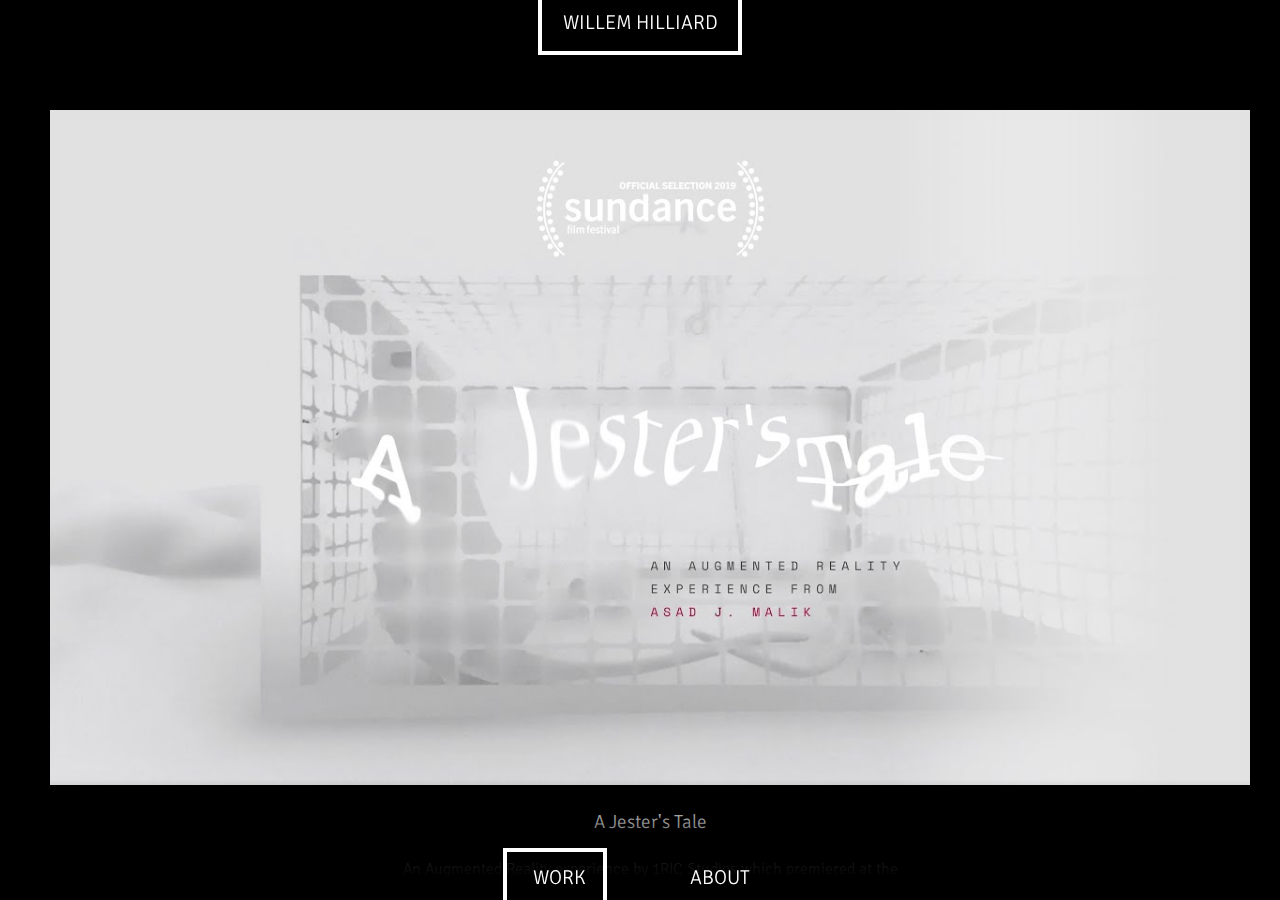
<file: index.html>
<html>
    <head>
        <meta http-equiv="Content-Type" content="text/html; charset=utf-8"/>
        <title>Willem Hilliard</title>
        <link rel="stylesheet" type="text/css" media="screen" href="./css/settings.css">
        <meta name="viewport" content="width=device-width, initial-scale=1.0">
         <script src="./html_gen.js"></script>
    </head>

    <body>
        
        
        <div class="header ban_size"> WILLEM HILLIARD</div>


        <svg id="title" width="300" height="180">

            <a href="http://www.willemhilliard.me" title="Willem Hilliard">    
                <rect x="20" y="20" width="200" height="150"
                style="fill:white;stroke:white;stroke-width:4;fill-opacity:0;stroke-opacity:1" />
            </a>

        </svg> 
       

        <div class="content">

            <ul>
                
                <div id="ajt"></div>
                <div id="forest"></div>
                
                <script>
                    
                contentEl("ajt", "./WillemHilliard_files/ajt.jpg","./AJT.html","A Jester's Tale", "An Augmented Reality experience by 1RIC Studios which premiered at the 2019 Sundance Film Festival. Click to view more.");
                
                contentEl("forest", "./WillemHilliard_files/forestStorage.PNG","./Forest%20Storage.html","Forest Storage", "A generative installation. Click to view more.");
                    
                </script>

                <li>
                    <div class="centerPic">
                        <a href="./Renders.html">
                        <div style="text-align: center" class="centerPic" id="cf4a">
                            <img src="./Renders_files/EyE.jpg" alt='missing' />
                            <img  src="./Renders_files/render.jpg" alt='missing' />   
                            <img src="./Renders_files/Flood.jpg" alt='missing' />
                            <img  src="./Renders_files/messy_still2.jpg" alt='missing' />  
                            <img  src="./Renders_files/Hand.jpg" alt='missing' />                          
                            <img  src="./Renders_files/Cyber Knife.png" alt='missing' />                           
<!--
                            <video playsinline autoplay muted loop>

                            <source src="./Renders_files/loop.webm" type="video/webm" >
            
                            </video>
-->

                        </div>
                        </a>
                        
                        <span class="title">
                            <a href="./Renders.html" title="View A Jester's Tale">Renders</a>
                        </span>

                        <span class="caption"> 
                           A collection of 3D animated shorts and image renders. Click to view more. 
                        </span>
                    </div>   
                </li>


            </ul>
            
            <div class="page_footer">
                - designed and built by Willem Hilliard
            </div> 


        </div>


        <div class="footer ban_size">
               WORK
             <a href="About.html">ABOUT</a> 
        </div>

            <svg class="ban_size" id="workSelected" width="200" height="70">
                 <a href="http://www.willemhilliard.me" title="Work">
               <rect  x="20" y="20" width="5em" height="5em"
                style="fill:white;stroke:white;stroke-width:4;fill-opacity:0;stroke-opacity:1" />
                </a>
            </svg> 
      


    </body>
</html>
</file>
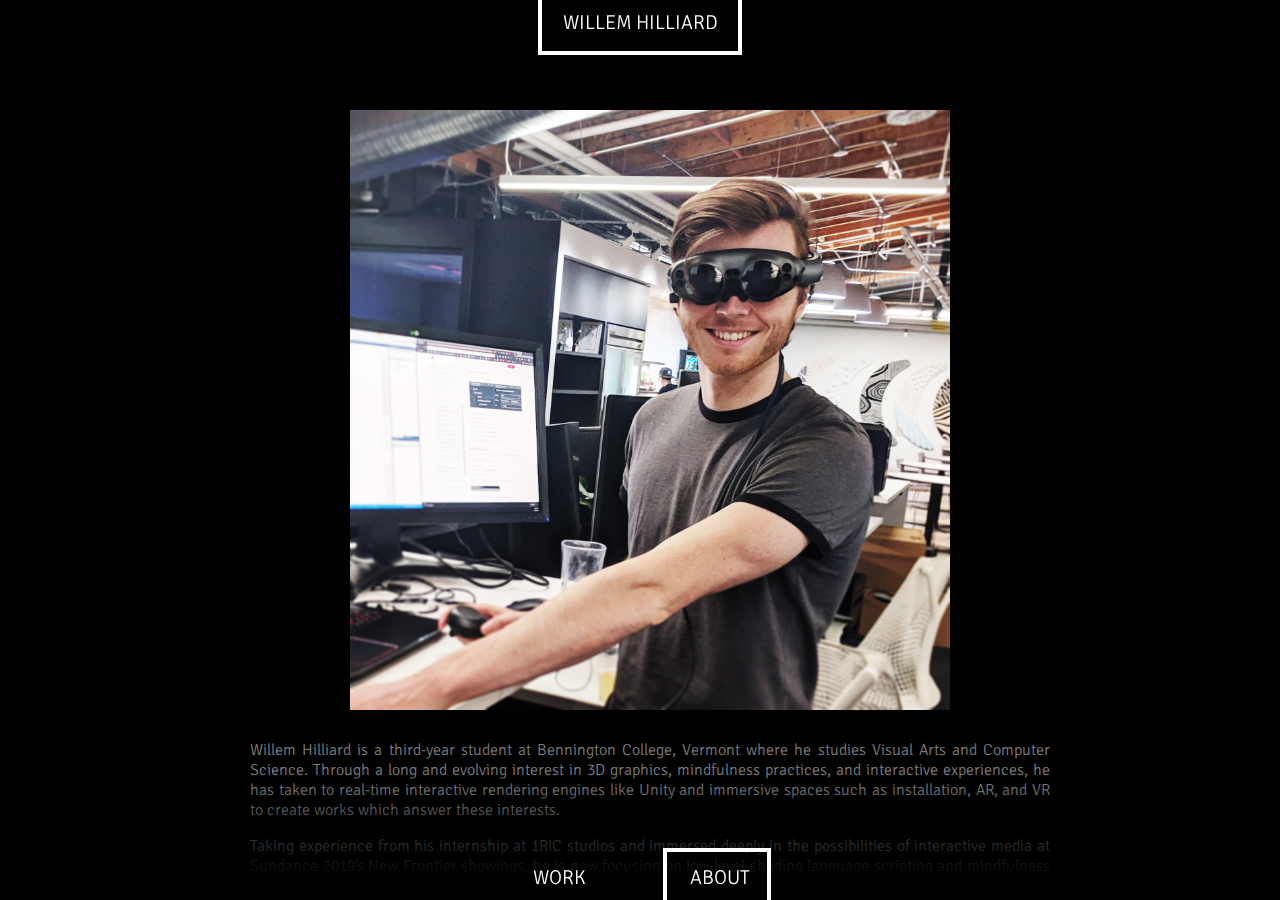
<file: About.html>
<html>
    <head>
        <meta http-equiv="Content-Type" content="text/html; charset=utf-8"/>
        <title>Willem Hilliard</title>
        <link rel="stylesheet" type="text/css" media="screen" href="./css/settings.css">
        <meta name="viewport" content="width=device-width, initial-scale=1.0">
         <script src="./html_gen.js"></script>
    </head>

    <body>
        
       
        
        <div class="header ban_size"> WILLEM HILLIARD</div>


        <svg id="title" width="400" height="180">

            <a href="http://www.willemhilliard.me" title="Willem Hilliard">    
                <rect x="20" y="20" width="200" height="150"
                style="fill:white;stroke:white;stroke-width:4;fill-opacity:0;stroke-opacity:1" />
            </a>

        </svg> 


        <div class="content">

            <ul>
                
                <li>
                    <div>

                        <div>
                        
                        <img class="centerPic_smaller" src="./About_files/about_pic.jpg" alt='missing' />
                     
                        </div>

                        <span class="caption_block">
                            
                           Willem Hilliard is a third-year student at Bennington College, Vermont where he studies Visual Arts and Computer Science. Through a long and evolving interest in 3D graphics, mindfulness practices, and interactive experiences, he has taken to real-time interactive rendering engines like Unity and immersive spaces such as installation, AR, and VR to create works which answer these interests. 
                            <p></p>
                            Taking experience from his internship at 1RIC studios and immersed deeply in the possibilities of interactive media at Sundance 2019’s New Frontier showings, he is now focusing on low-level shading language scripting and mindfulness techniques to increase audience immersion. His next project will be a VR experience exploring these skills and concepts. 
                            <p></p> 
                            contact: willemhilliard@bennington.edu
                            
                        </span>
                    </div>   
                </li>
                    
                contentElImage("me", "./About_files/about_pic.jpg","", "");
                    
              


            </ul>
            
            <div class="page_footer">
                - designed and built by Willem Hilliard
            </div>

        </div>


        <div class="footer ban_size">
             <a href="http://www.willemhilliard.me"> WORK</a> 
               ABOUT
        </div>

           <svg class="ban_size" id="aboutSelected" width="200" height="70">
                 <a href="./About.html" title="About">
               <rect  x="20" y="20" width="5.2em" height="5em"
                style="fill:white;stroke:white;stroke-width:4;fill-opacity:0;stroke-opacity:1" />
                </a>
            </svg> 


    </body>
</html>
</file>
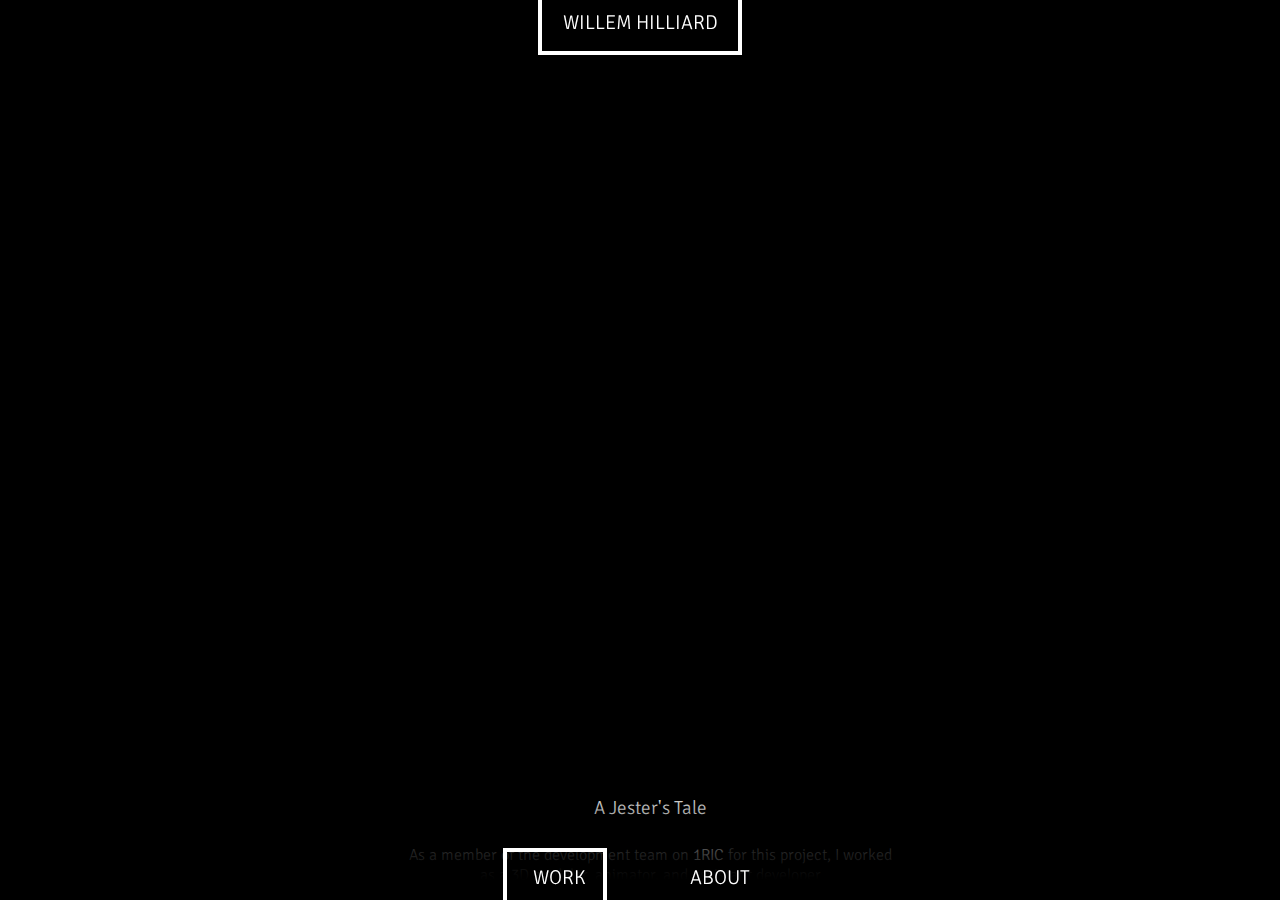
<file: AJT.html>
<html>
<head>
    <meta http-equiv="Content-Type" content="text/html; charset=utf-8"/>
    <title>Willem Hilliard</title>
    <link rel="stylesheet" type="text/css" media="screen" href="./css/settings.css">
    <meta name="viewport" content="width=device-width, initial-scale=1.0">
</head>

<body>
    
    <script src="js/three.js"></script>

    <script src="js/inflate.min.js"></script>
    <script src="js/GLTFLoader.js"></script>
    <script src="js/FBXLoader.js"></script>

    <script src="js/WebGL.js"></script>
    <script src="js/stats.min.js"></script>
   <script src="./AJT_files/dots2.js"></script>
   
    
    
    <script src="js/OrbitControls.js"></script>

    
    
 
<div class="header ban_size"> WILLEM HILLIARD</div>

 

   
<svg id="title" width="400" height="180">
       <a href="http://www.willemhilliard.me" title="Willem Hilliard">    
                <rect x="20" y="20" width="200" height="150"
                style="fill:white;stroke:white;stroke-width:4;fill-opacity:0;stroke-opacity:1" />
            </a>
</svg> 


  
<div class="content">
    
    <ul class="threeSpace">
        
        <li>
            <div>
                <!-- 
                <div class="centerPic" style="max-width: 1920px;"><div class="fluid-width-video-wrapper" style="padding-top: 56.25%;"><iframe width="560" height="315" src="https://www.youtube.com/embed/63N6YuniA6g" frameborder="0" allow="accelerometer; autoplay; encrypted-media; gyroscope; picture-in-picture" allowfullscreen></iframe></div></div> -->
            
                <div class="centerPic" ><div><iframe class="vid_iframe" src="https://www.youtube.com/embed/63N6YuniA6g" frameborder="0" allow="accelerometer; autoplay; encrypted-media; gyroscope; picture-in-picture" allowfullscreen></iframe></div></div>
        
                <span class="title">
                <a href="./AJT.html" title="View A Jester's Tale">A Jester's Tale</a>
                </span>
            
                <span class="caption"> 
                    As a member of the development team on <a href="https://1ric.com">1RIC</a> for this project, I worked as a 3D modeler, animator, and assistant developer
                </span>
    
            </div>
        
        </li>
        
        <li>
            <div>
                <!-- 
                <div class="centerPic" style="max-width: 1920px;"><div class="fluid-width-video-wrapper" style="padding-top: 56.25%;"><iframe width="560" height="315" src="https://www.youtube.com/embed/63N6YuniA6g" frameborder="0" allow="accelerometer; autoplay; encrypted-media; gyroscope; picture-in-picture" allowfullscreen></iframe></div></div> -->
            
                <div id="canvas"></div>
        
            
                <span class="caption"> 
                one of the physical forms of <i>A Jester's Tale</i> AI character
                </span>
    
            </div>
        
        </li>
        
        <li>
            <div>
                <!-- 
                <div class="centerPic" style="max-width: 1920px;"><div class="fluid-width-video-wrapper" style="padding-top: 56.25%;"><iframe width="560" height="315" src="https://www.youtube.com/embed/63N6YuniA6g" frameborder="0" allow="accelerometer; autoplay; encrypted-media; gyroscope; picture-in-picture" allowfullscreen></iframe></div></div> -->
            
                <div id="rat_canvas2">
                <div id="rat_canvas">
                <iframe  src="rat.html"></iframe>
                </div>
                </div>
        
                <span class="caption"> 
                low-poly converted animation for <i>A Jester's Tale</i><br> Magic Leap AR app icon
                </span>
    
            </div>
        
        </li>
        
        
   
    
    
    </ul>
    
	<div class="page_footer">
        - designed and built by Willem Hilliard
    </div>  
    

	
	
 
    
    
</div>
   
   
    
    <div class="footer ban_size">
        WORK
        <a href="./About.html" title="About">ABOUT</a>
    </div>
    
     <svg id="workSelected" width="200" height="70">
                 <a href="http://www.willemhilliard.me" title="Work">
                <rect x="20" y="20" width="100" height="150"
                style="fill:white;stroke:white;stroke-width:4;fill-opacity:0;stroke-opacity:1" />
                </a>
            </svg> 

    
    
    
    
   
</body>
</html>
</file>
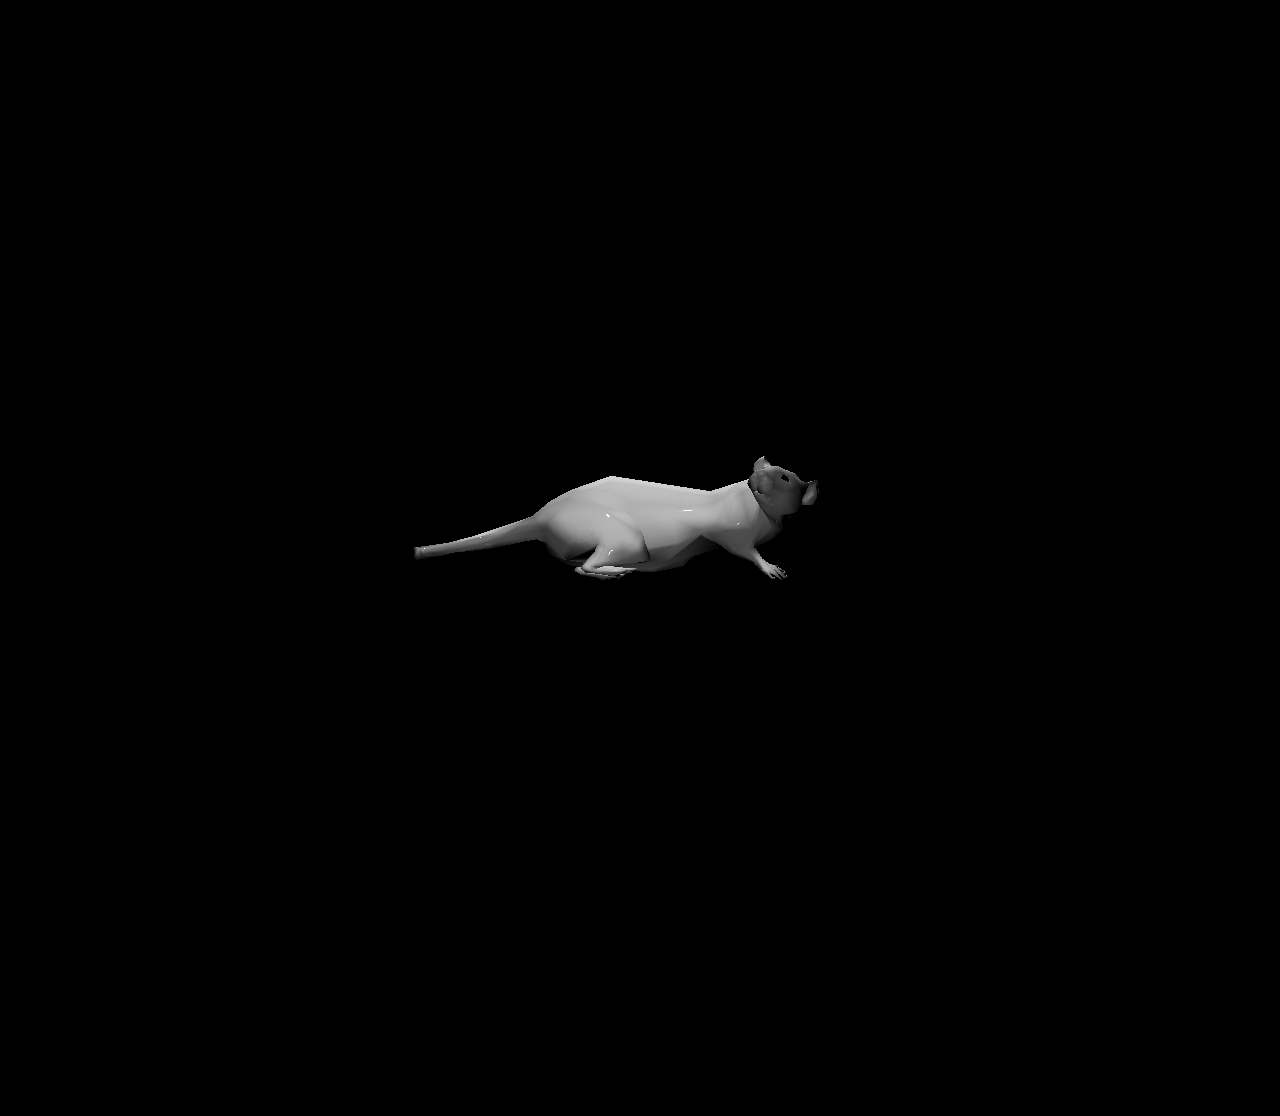
<file: rat.html>
<html>
<head>
    <meta http-equiv="Content-Type" content="text/html; charset=utf-8"/>
    <link rel="stylesheet" type="text/css" media="screen" href="./css/settings.css">
    <title>Test</title>
    
    <meta name="viewport" content="width=device-width, initial-scale=1.0">
</head>

<body>
    
    <script src="js/three.js"></script>

    <script src="js/inflate.min.js"></script>
    <script src="js/GLTFLoader.js"></script>
    <script src="js/FBXLoader.js"></script>

    <script src="js/WebGL.js"></script>
    <script src="js/stats.min.js"></script>
  <!-- <script src="./AJT_files/dots2.js"></script> -->
     <script src="./AJT_files/rat.js"></script>
    
    
    <script src="js/OrbitControls.js"></script>
    
  
    <div>
     <div id="rat_canvas" ></div>
    </div>
    
    
</body>
</html>
</file>
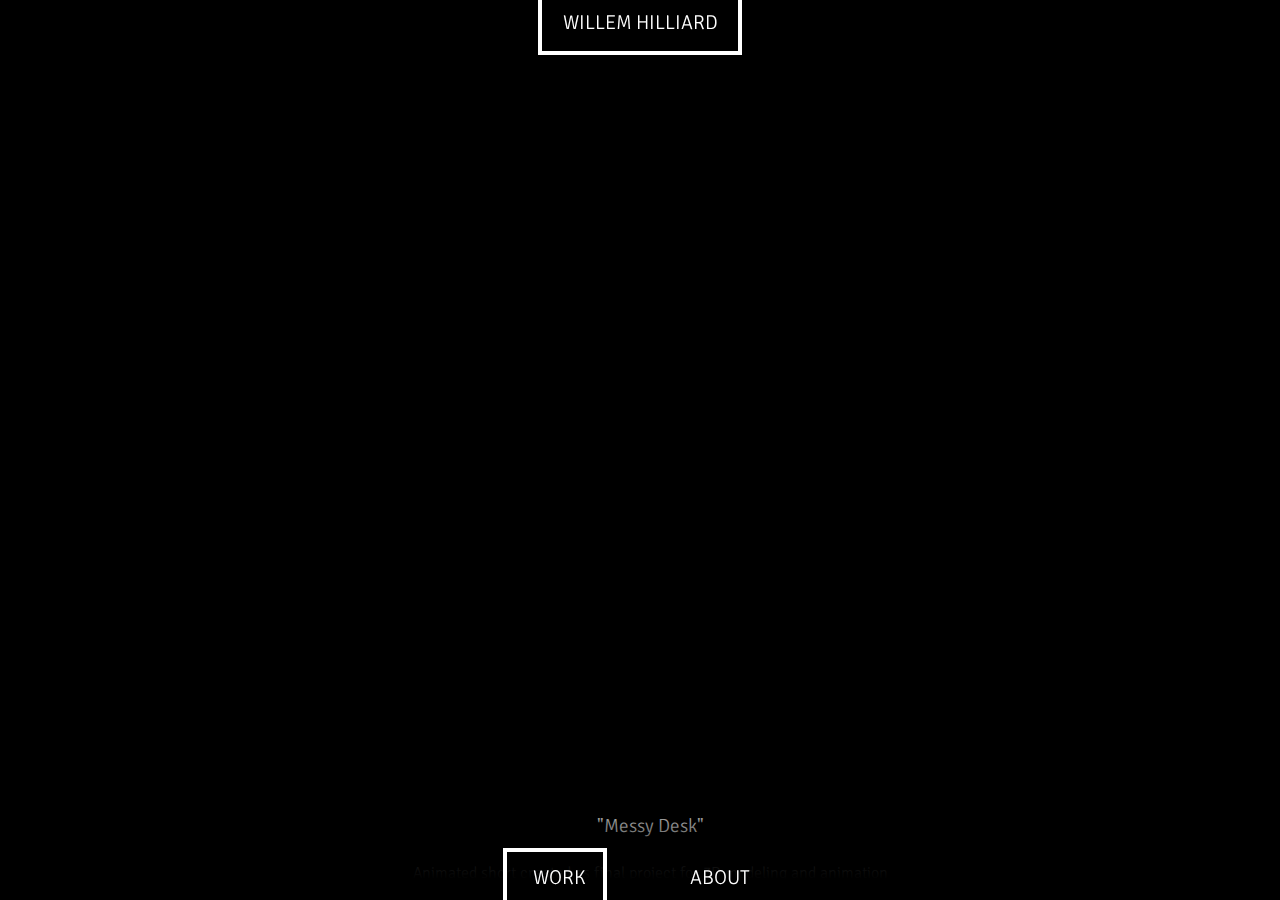
<file: Renders.html>
<html>
    <head>
        <meta http-equiv="Content-Type" content="text/html; charset=utf-8"/>
        <title>Willem Hilliard</title>
        <link rel="stylesheet" type="text/css" media="screen" href="./css/settings.css">
        <meta name="viewport" content="width=device-width, initial-scale=1.0">
        <script src="./html_gen.js"></script>
    </head>

    <body>
        
        
        
        <div class="header ban_size"> WILLEM HILLIARD</div>


        <svg id="title" width="400" height="180">

            <a href="http://www.willemhilliard.me" title="Willem Hilliard">    
                <rect x="20" y="20" width="200" height="150"
                style="fill:white;stroke:white;stroke-width:4;fill-opacity:0;stroke-opacity:1" />
            </a>

        </svg> 


        <div class="content">

            <ul>
                


                <li>
                    <div>

                         <div class="centerPic" ><iframe class="vid_iframe" src="https://player.vimeo.com/video/333250297" frameborder="0" allow="accelerometer; autoplay; encrypted-media; gyroscope; picture-in-picture" allowfullscreen ></iframe></div>

                        <span class="title">
                            "Messy Desk"
                        </span>

                        <span class="caption"> 
                           Animated short created as final project for 3D modeling and animation class. Modeled, textured, lighted, animated and rendered in Maya with Arnold.
                        </span>
                    </div>   
                </li>
                
                

                <div id="morning"></div>
                <div id="flood"></div>
                <div id="eye"></div>
                <div id="relief"></div>
                <div id="knife"></div>
                
                <script>
                    
                contentElImage("morning", "./Renders_files/render.jpg","\"Morning Interruption\"", "Table interior render assignment for 3D modeling and animation class. Modeled, textured, lighted, and rendered in Maya with Arnold.");
                
                contentElImage("flood", "./Renders_files/Flood.jpg","\"Flood\"", "personal project modeled, textured, lighted, and rendered in Blender with Cycles");
                    
                contentElImage("eye", "./Renders_files/EyE.jpg","\"EyE\"", "personal project modeled, textured, lighted, and rendered in Blender with Cycles");
                    
                contentElImage("relief", "./Renders_files/Hand.jpg","\"Relief\"", "personal project modeled, textured, lighted, and rendered in Blender with Cycles");
                    
                contentElImage("knife", "./Renders_files/Cyber%20Knife.png","\"Data Precision\"", "personal project modeled, textured, lighted, and rendered in Blender with Cycles");
                    
                </script>
                
                
                <li>
                    <div>

                        <div style="text-align: center">
                            
                          <video playsinline autoplay muted loop>

                            <source src="./Renders_files/loop.webm" type="video/webm" >
            
                          </video>
                            
                        </div>

                        <span class="title">
                            "Fresh Air"
                        </span>

                        <span class="caption"> 
                           personal project modeled, textured, lighted, animated, and rendered in Blender with Cycles
                        </span>
                    </div>   
                </li>
        


            </ul>

            <div class="page_footer">
                - designed and built by Willem Hilliard
            </div>

        </div>


        <div class="footer ban_size">
               WORK
                <a href="./About.html" title="About">ABOUT</a>
        </div>

            <svg id="workSelected" width="200" height="70">
                 <a href="http://www.willemhilliard.me" title="Work">
                <rect x="20" y="20" width="100" height="150"
                style="fill:white;stroke:white;stroke-width:4;fill-opacity:0;stroke-opacity:1" />
                </a>
            </svg> 


    </body>
</html>
</file>
<file: css/settings.css>
@font-face {
  font-family: "signika";
  src: url(../general/signika-negative/SignikaNegative-Regular.ttf);
 font-weight: normal;
}

@font-face {
  font-family: "signika";
  src: url(../general/signika-negative/SignikaNegative-Bold.ttf);
  font-weight: bold;
}

@font-face {
  font-family: "signika";
  src: url(../general/signika-negative/SignikaNegative-Light.ttf);
  font-weight: italic;
}

body{
    background-color: black;
    /*background-image: linear-gradient(to bottom, rgb(33, 33, 33) 10%, black 90%);*/
}

#canvas{
    
     position:relative;
    display: block; 
    margin: 0 auto;
    top:-100;
    left:0;
    right:0;
    bottom:0;
    margin-bottom: 0; 
    width: 500;
    height: 500;

  
}


#rat_canvas{
    
    overflow: hidden;
    position:relative;
    display: block; 
    margin: 0 auto;
    top:-100;
    left:0;
    right:0;
    bottom:0;
    margin-bottom: 0; 
    width: 1100;
    height: 1100;

  
}

iframe {   
    overflow: hidden;
 border: 0;
    position:relative;
    width: 1200;
    height: 1200;
    right: 355;
    top: -150;
     
    
}

#rat_canvas2{
    
    overflow: hidden;
     position:relative;
    display: block; 
    margin: 0 auto;
    top:-100;
    left:0;
    right:0;
    bottom:0;
    margin-bottom: -70; 
    width: 500;
    height: 500;
   
    

  
}
a{
    display: inline-block;
   text-decoration: none;
    color: white;
    font-family: "signika";

}

a:hover{
  text-decoration: underline;
}




p{
    color:white;
}
h1{
    
}

div {
    display: block;
  
   
}
span {
    display: block;
    color: gray;
    font-family: "signika";
   
}
/*
.header
{
    font-family: 'signika';
    height:50px;
    text-align: center;
    color: white;
    font-size: 19;
    
    
    
}
*/

.ban_size{
    font-size: 20;
    
}

.header
{
    position: relative;
    display:block; 
    margin: 0 auto;
    margin-top: 10;
    content: ""; 
    font-family: 'signika';
    height:50px;
    z-index:100;
    text-align: center;
    color: white;
    font-weight: normal;
    
    
    
    
}

.footer
{
   
    position: absolute;
    display:block; 
   
    text-decoration: none;
    z-index:100;
    bottom: 10;
    width: 99%;
    
    font-family: 'signika';
    text-align: center;
    font-weight: normal;
    text-align: center;
    color: white;
    word-spacing:100;
    
    
    
    
}

.footer:hover{
    
    text-decoration: none;
}



.page_footer{
    
    position:relative;
    margin-left: 100;
    margin-top: 70;
    margin-bottom: 40;
     font-family: 'signika';
     font-weight: italic; 
    text-align: left;
    color:dimgray;
    font-size: 12;
   
    
}

.wrapper{
    position:relative;
}

.content
{
    position:absolute;
    top: 20px;
    left:0px;
    right:0px;
    bottom:20px;
    overflow-y:scroll; 
    background-color: black;
    
    
    
}

#title{
    display:block;
    position: relative;
    margin: 0 auto;
   width: 250;
    top:-177;
    bottom 800;
    left: 5;
    z-index:100;
    
}

#workSelected{
    display:block;
    position: absolute;
    display:block;
   
    left: 0;
    right: 0;
    
    
    margin: 0 auto;
    
    
    z-index:100;
    bottom: 0;
    left:-110;

}

#aboutSelected{
    
       display:block;
    position: absolute;
    display:block;
   
    left: 0;
    right: 0;
    
    
    margin: 0 auto;
    
    
    z-index:100;
    bottom: 0;
    left:210;
 
     
    
}

.content::after{
    content: ""; 
    position: fixed;
    top: 20;
    right: 15;
    bottom: 800;
    width: 100%;
    height: 80px;
    
    
    background-image: linear-gradient(to top, transparent, black);
    opacity: 1; 
}
/*
hsla(0, 0%, 0%, 0) 100%,
  hsla(0, 0%, 0%, 0.002) 98.2%,      
  hsla(0, 0%, 0%, 0.008) 95.2%, 
  hsla(0, 0%, 0%, 0.021) 91%,  
  hsla(0, 0%, 0%, 0.042) 86.1%,      
  hsla(0, 0%, 0%, 0.075) 80.2%,      
  hsla(0, 0%, 0%, 0.126) 73%,      
  hsla(0, 0%, 0%, 0.194) 65%,      
  hsla(0, 0%, 0%, 0.278) 56.5%,
  hsla(0, 0%, 0%, 0.382) 47%,      
  hsla(0, 0%, 0%, 0.541) 34%,
  hsla(0, 0%, 0%, 0.738) 19%, 
  hsl(0, 89%, 40%) 0%  
*/
.content::before{
    content: ""; 
    position: fixed;
    
    right: 15;
    bottom: 20;
    width: 100%;
    height: 100px;
    z-index:40;
   
    
    background-image: linear-gradient(to bottom, transparent, black);
    opacity: 1; 
}
.caption{
    
    position:relative;
    display:block;
    width:500;
    margin: 0 auto;
    text-align: center;
}

.caption_block{
    
    position:relative;
    display:block;
    width:800;
    margin: 0 auto;
    text-align: justify;
}

.title{
    
    font-family: 'signika';
    position:relative;
    display:block;
    top:-5;
    left:0;
    right:0;
    bottom:0;
    margin-right: 30%;
    margin-left: 30%;
    margin-bottom: 20;
    text-align: center;
    font-size: 19;
    color: white;
   
    
    
}

video{
    
     max-width:800;
    max-height:1000;
}

.centerPic{
    position:relative;
    display: block; 
    margin: 0 auto;
    top:-30;
    left:0;
    right:0;
    bottom:0;
    margin-bottom: 0; 
   
   
    max-width:1200px;
    max-height:1000px;
    
    
}

.centerPic_smaller{
    position:relative;
    display: block; 
    margin: 0 auto;
    top:-30;
    left:0;
    right:0;
    bottom:0;
    margin-bottom: 0; 
   
   
    max-width:600px;
    max-height:600px;
    
    
}



.vid_iframe{
    
    position: relative;
    display:block; 
    margin: 0 auto;
    top: 0;
    left: 0;
    margin-bottom: 4;
    width: 1200;
    height: 675;
    border: 0;
    
  
}

.content-list{
     position:absolute;
    top:0;
    left:0;
    right:0;
    bottom:0;
    margin:auto;
}

li{
    margin-bottom: 100px;
    margin-right: 20;
}
ul{
    margin-top: 120;
}

ul.threeSpace{ /* pages with 3d elements change spacing, this is to correct it */
    margin-top: 102;
}

#cf4a img{

    animation-name: cf4FadeInOut;
    animation-timing-function: ease-in-out;
    animation-iteration-count: infinite;
    animation-duration: 36s;
    
    position:relative;
    display: block; 
    margin: 0 auto;
    top:20;
    left:0;
    right:0;
    bottom:0;
    margin-bottom: 20; 
   
   
    max-width:1100px;
    max-height:1000px;
}

/*

For "n" images You must define:
a=presentation time for one image
b=duration for cross fading
Total animation-duration is of course t=(a+b)*n

animation-delay = t/n or = a+b

keyframe calculations 

1. 0%
2. a/t*100%
3. (a+b)/t*100% = 1/n*100%
4. 100%-(b/t*100%)
5. 100%

 0% {
    opacity:1;
  }
  (calc:5/36*100)% {
    opacity:1;
  }
  (calc:(5+1)/36*100)% {
    opacity:0;
  }
  (calc:100-(1/36*100))% {
    opacity:0;
  }
  100% {
    opacity:1;
  }

*/

@keyframes cf4FadeInOut {
  0% {
    opacity:1;
  }
  13.9% {
    opacity:1;
  }
  16.7% {
    opacity:0;
  }
  97.2% {
    opacity:0;
  }
  100% {
    opacity:1;
  }
}

#cf4a img:nth-of-type(1) {
  animation-delay: 30s;
    position:absolute;
}
#cf4a img:nth-of-type(2) {
  animation-delay: 24s;
    position:absolute;
}
#cf4a img:nth-of-type(3) {
  animation-delay: 18s;
    position:absolute;
}
#cf4a img:nth-of-type(4) {
  animation-delay: 12s;
    position:absolute;
}

#cf4a img:nth-of-type(5) {
  animation-delay: 6s;
      position:absolute;
}
#cf4a img:nth-of-type(6) {
  animation-delay: 0;
    
}



@media screen and (max-width: 1200px) {
.centerPic{
 
    max-width:900px;
    max-height:700px;
   
}

    
.title{
    margin-top: 20;
}


#cf4a img{
   
   
    max-width:900px;
    max-height:700px;
}
    
#workSelected{
   
    left:-105;

}

#aboutSelected{
        left:215;
    }
    
.vid_iframe{
    
  
    width: 900;
    height: 506;
  

}    
    

video{
    
     max-width:700;
    max-height: 700;
    
}



}

@media screen and (max-width: 767px) {
/* start of medium tablet styles */
    
.centerPic{
    max-width:600px;
    max-height:700px;
}
    
.vid_iframe{
    
  
    width: 600;
    height: 394;
  

}   

    
.title{
    margin-top: 20;
  
}

.centerPic_smaller{
  
    max-width:400px;
    max-height:400px;
    
    
}

    
.caption_block{
    
    width:500;
 
}

#cf4a img{
   
    max-width:600px;
    max-height:700px;
}
    
    #workSelected{
   
    left:-100;

}
    
#workSelected{
   
    left:-100;

}

#aboutSelected{
        left:220;
    }

video{
    
     max-width:600;
    max-height:600;
    
}
    
}



@media screen and (max-width: 479px) {
/* start of phone styles */
   
#rat_canvas{
    
  
    width: 350;
    height: 500;
    left:40;
    top:10;
  
}
#rat_canvas2{
        width:350;
        height: 300;
        left:10;
    }

    iframe{
        width: 350;
         left:-100;
        height; 100;
    }
    

    

.centerPic{
    position:relative;
    display: block; 
    margin: 0 auto;
    top:-30;
    left: 0;
    right:0;
    bottom:0;
    margin-bottom: 0; 
   
   
    max-width:350px;
    max-height:1000px;
    
    
}
    
.vid_iframe{
    
  
    width: 350;
    height: 197;
  

}   

    
.title{
    margin-top: 20;
  
}

.centerPic_smaller{
  
    max-width:300px;
   
    
    
}

.caption{
    
    
    width:350;
    
}
    
.caption_block{
    
    width:300;
    text-align: left;
 
}

#cf4a img{
   
    max-width:350px;
    left: 5;
}
    

    
#workSelected{
   
    left:-95;

}

#aboutSelected{
        left:215;
    }
    

#canvas{
   
    width: 350;
    height: 350;

  
}
    
    
.page_footer{
    
   
    margin-left: 40;
    margin-top: 70;
    margin-bottom: 70;
     
   
    
}
    
video{
    
     max-width:400;
      max-height:400;
    
}


    .content::after{
    
    top: 20;
    right: 15;
    bottom: 800;
    width: 100%;
    height: 80px;
    
   
}

    
.content::before{
   
    
    right: 15;
    bottom: 20;
    width: 100%;
    height: 100px;
    z-index:40;
   
    
   
}

.footer{
        
         width: 98%;
    }




    
}
</file>
